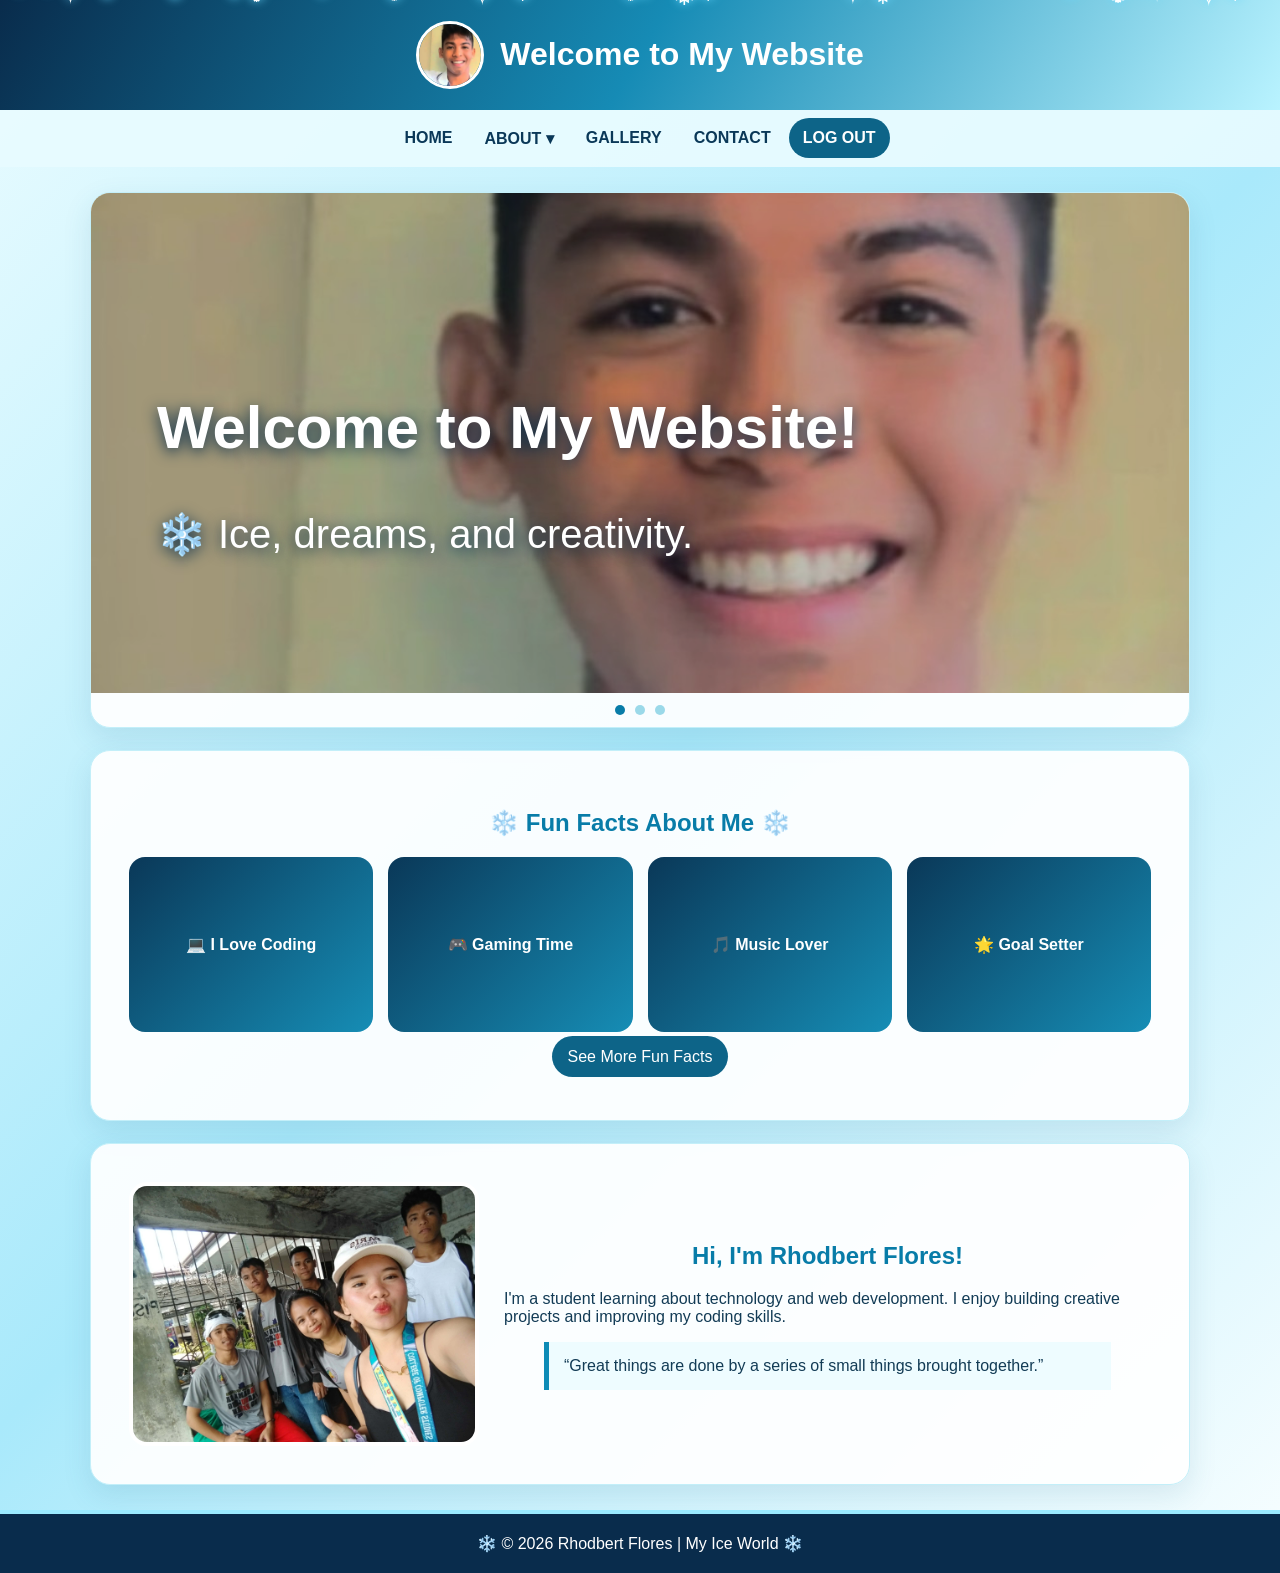
<file: index.html>
<!DOCTYPE html><html lang="en"><head><meta charset="UTF-8"><meta name="viewport" content="width=device-width, initial-scale=1"><title>Home | Rhodbert's Ice World</title><link rel="stylesheet" href="style.css"></head><body><header><img src="IMAGES/1.jpg" alt="Icy image"><h1>Welcome to My Website</h1></header><nav><ul><li><a href="index.html">HOME</a></li><li class="dropdown"><a href="#">ABOUT ▾</a><div class="dropdown-content"><a href="skills.html">Skills I'm Developing</a><a href="goals.html">My Goals as a Student</a><a href="funfacts.html">Fun Facts About Me</a></div></li><li><a href="gallery.html">GALLERY</a></li><li><a href="contact.html">CONTACT</a></li><li><a href="#" class="logout-button" onclick="confirmLogout();return false">LOG OUT</a></li></ul></nav><main><section style="padding:0;overflow:hidden"><div class="slider"><div class="slides"><div class="slide"><img src="IMAGES/1.jpg" alt="Snowy ice landscape"><div class="text-overlay"><h2>Welcome to My Website!</h2><p>❄️ Ice, dreams, and creativity.</p></div></div><div class="slide"><img src="IMAGES/2.jpg" alt="Frozen mountains"><div class="text-overlay"><h2>Explore My World</h2><p>Every day is a chance to learn.</p></div></div><div class="slide"><img src="IMAGES/3.jpg" alt="Winter landscape"><div class="text-overlay"><h2>Stay Cool. Dream Big.</h2><p>Welcome to Rhodbert's Ice World!</p></div></div></div><div class="dots"><span class="dot active"></span><span class="dot"></span><span class="dot"></span></div></div></section><section><h2>❄️ Fun Facts About Me ❄️</h2><div class="funfact-container"><div class="funfact-card" onclick="this.classList.toggle(&quot;flipped&quot;)"><div class="funfact-inner"><div class="funfact-front">💻 I Love Coding</div><div class="funfact-back">I enjoy HTML, CSS, and JavaScript.</div></div></div><div class="funfact-card" onclick="this.classList.toggle(&quot;flipped&quot;)"><div class="funfact-inner"><div class="funfact-front">🎮 Gaming Time</div><div class="funfact-back">Games help me relax.</div></div></div><div class="funfact-card" onclick="this.classList.toggle(&quot;flipped&quot;)"><div class="funfact-inner"><div class="funfact-front">🎵 Music Lover</div><div class="funfact-back">Music makes coding fun.</div></div></div><div class="funfact-card" onclick="this.classList.toggle(&quot;flipped&quot;)"><div class="funfact-inner"><div class="funfact-front">🌟 Goal Setter</div><div class="funfact-back">I keep improving my skills.</div></div></div></div><p style="text-align:center"><a class="btn" href="funfacts.html">See More Fun Facts</a></p></section><section class="profile-row"><img src="IMAGES/4.jpg" alt="Profile photo placeholder"><div><h2>Hi, I'm Rhodbert Flores!</h2><p>I'm a student learning about technology and web development. I enjoy building creative projects and improving my coding skills.</p><blockquote>“Great things are done by a series of small things brought together.”</blockquote></div></section></main><footer>❄️ © 2026 Rhodbert Flores | My Ice World ❄️</footer><script src="script.js"></script><script>let sl=document.querySelector('.slides'),dots=[...document.querySelectorAll('.dot')],si=0;setInterval(()=>{si=(si+1)%3;sl.style.transform='translateX(-'+si*100+'%)';dots.forEach((d,i)=>d.classList.toggle('active',i===si))},7000)</script></body></html>
</file>
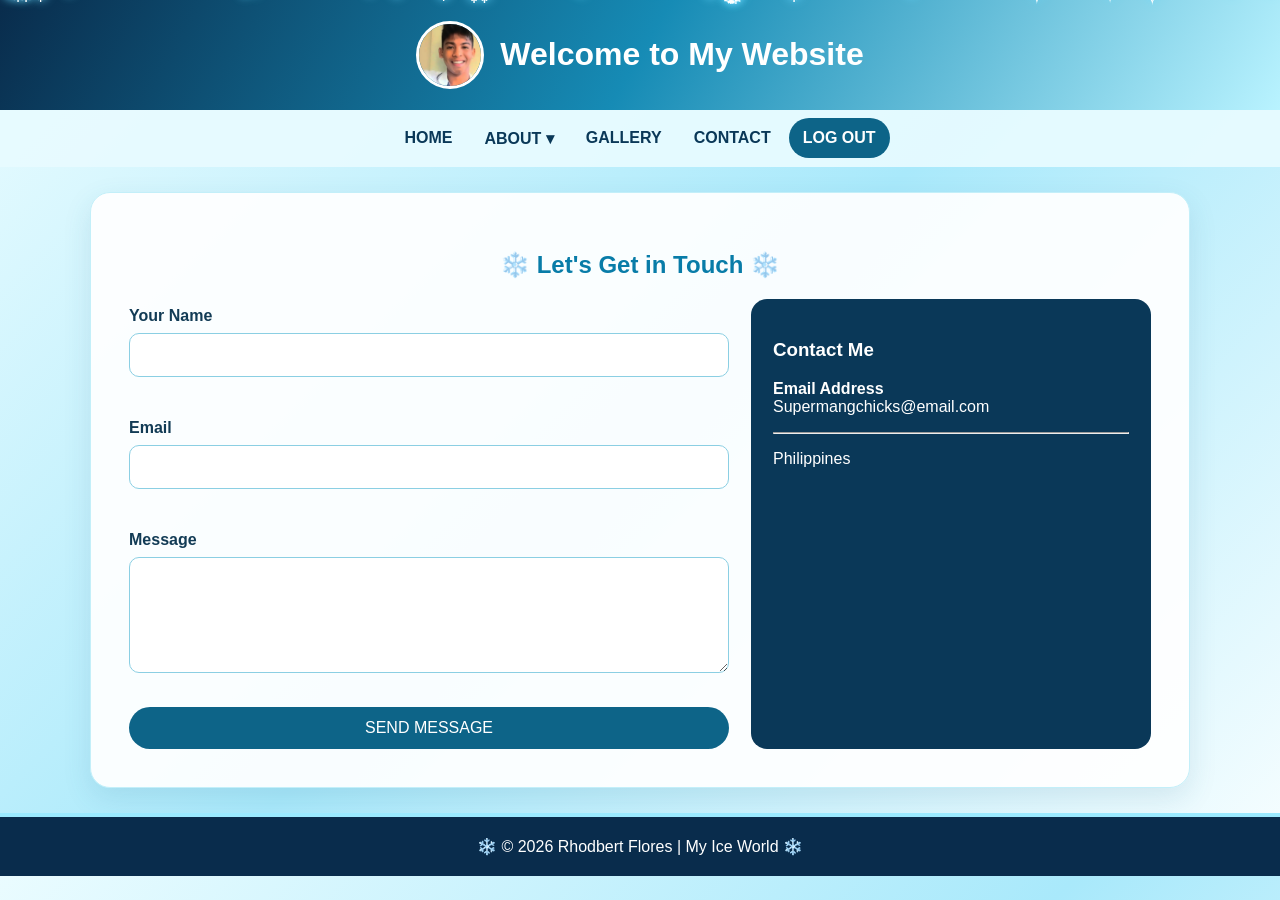
<file: contact.html>
<!DOCTYPE html><html lang="en"><head><meta charset="UTF-8"><meta name="viewport" content="width=device-width, initial-scale=1"><title>Contact | Rhodbert</title><link rel="stylesheet" href="style.css"></head><body><header><img src="IMAGES/1.jpg" alt="Icy image"><h1>Welcome to My Website</h1></header><nav><ul><li><a href="index.html">HOME</a></li><li class="dropdown"><a href="#">ABOUT ▾</a><div class="dropdown-content"><a href="skills.html">Skills I'm Developing</a><a href="goals.html">My Goals as a Student</a><a href="funfacts.html">Fun Facts About Me</a></div></li><li><a href="gallery.html">GALLERY</a></li><li><a href="contact.html">CONTACT</a></li><li><a href="#" class="logout-button" onclick="confirmLogout();return false">LOG OUT</a></li></ul></nav><main><section><h2>❄️ Let's Get in Touch ❄️</h2><div class="contact-layout"><form id="contactForm" class="contact-form" novalidate><label for="name">Your Name</label><input id="name"><span class="error" id="nameError"></span><label for="email">Email</label><input id="email" type="email"><span class="error" id="emailError"></span><label for="message">Message</label><textarea id="message" rows="5"></textarea><span class="error" id="messageError"></span><button type="submit">SEND MESSAGE</button></form><aside class="contact-details"><h3>Contact Me</h3><p><b>Email Address</b><br>Supermangchicks@email.com</p><hr><p>Philippines</p></aside></div></section></main><footer>❄️ © 2026 Rhodbert Flores | My Ice World ❄️</footer><script src="script.js"></script><script>document.getElementById('contactForm').addEventListener('submit',e=>{e.preventDefault();let ok=true,n=document.getElementById('name'),em=document.getElementById('email'),m=document.getElementById('message');document.querySelectorAll('.error').forEach(x=>x.textContent='');if(!n.value.trim()){document.getElementById('nameError').textContent='Name is required';ok=false}if(!/^[^\s@]+@[^\s@]+\.[^\s@]+$/.test(em.value.trim())){document.getElementById('emailError').textContent='Enter a valid email';ok=false}if(!m.value.trim()){document.getElementById('messageError').textContent='Message is required';ok=false}if(ok){alert('Form validated! This demo does not send email.');e.target.reset()}})</script></body></html>
</file>
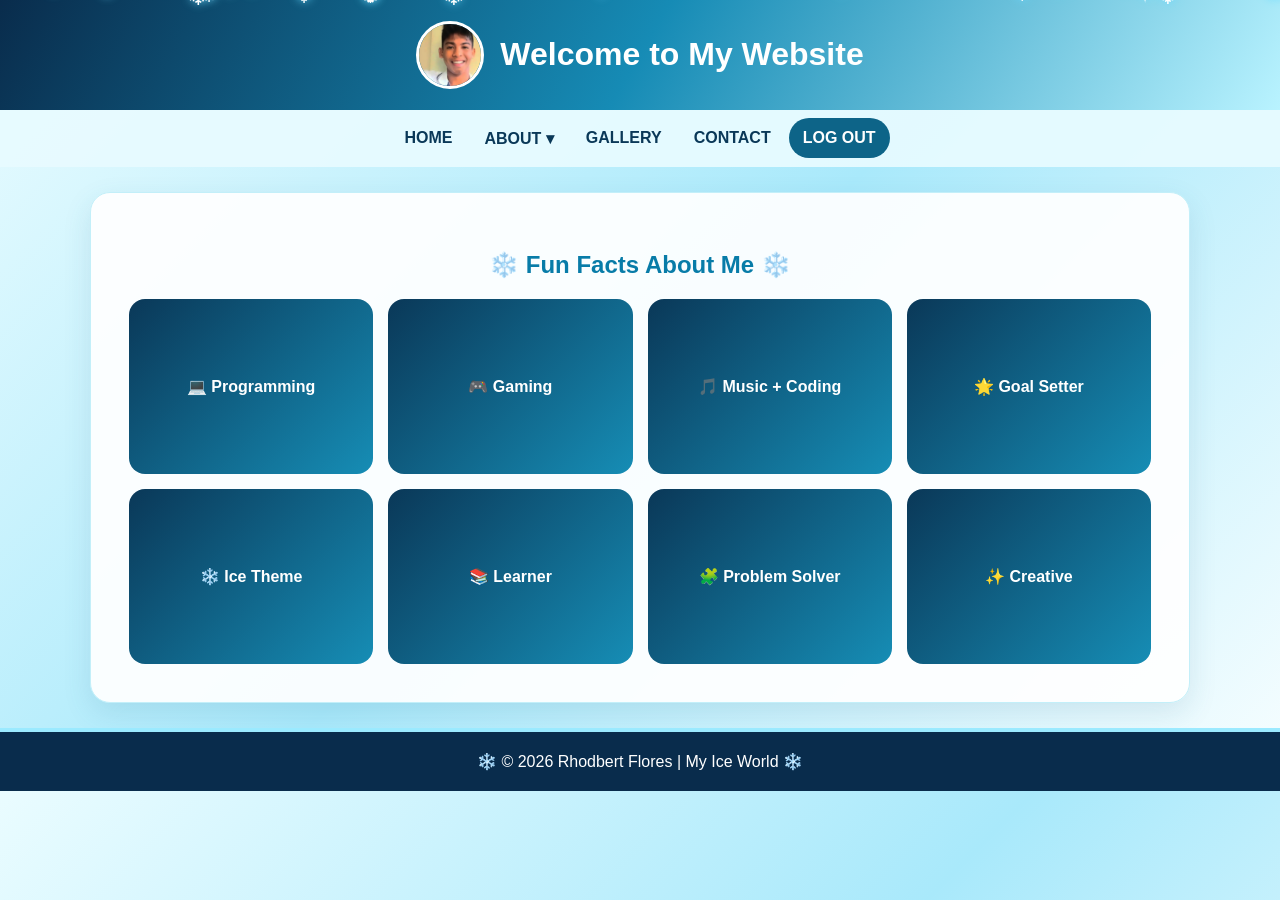
<file: funfacts.html>
<!DOCTYPE html><html lang="en"><head><meta charset="UTF-8"><meta name="viewport" content="width=device-width, initial-scale=1"><title>Fun Facts | Rhodbert</title><link rel="stylesheet" href="style.css"></head><body><header><img src="IMAGES/1.jpg" alt="Icy image"><h1>Welcome to My Website</h1></header><nav><ul><li><a href="index.html">HOME</a></li><li class="dropdown"><a href="#">ABOUT ▾</a><div class="dropdown-content"><a href="skills.html">Skills I'm Developing</a><a href="goals.html">My Goals as a Student</a><a href="funfacts.html">Fun Facts About Me</a></div></li><li><a href="gallery.html">GALLERY</a></li><li><a href="contact.html">CONTACT</a></li><li><a href="#" class="logout-button" onclick="confirmLogout();return false">LOG OUT</a></li></ul></nav><main><section><h2>❄️ Fun Facts About Me ❄️</h2><div class="funfact-container"><div class="funfact-card" onclick="this.classList.toggle(&quot;flipped&quot;)"><div class="funfact-inner"><div class="funfact-front">💻 Programming</div><div class="funfact-back">I like learning how websites work.</div></div></div><div class="funfact-card" onclick="this.classList.toggle(&quot;flipped&quot;)"><div class="funfact-inner"><div class="funfact-front">🎮 Gaming</div><div class="funfact-back">Gaming helps me relax.</div></div></div><div class="funfact-card" onclick="this.classList.toggle(&quot;flipped&quot;)"><div class="funfact-inner"><div class="funfact-front">🎵 Music + Coding</div><div class="funfact-back">Music makes study time fun.</div></div></div><div class="funfact-card" onclick="this.classList.toggle(&quot;flipped&quot;)"><div class="funfact-inner"><div class="funfact-front">🌟 Goal Setter</div><div class="funfact-back">I like tracking progress.</div></div></div><div class="funfact-card" onclick="this.classList.toggle(&quot;flipped&quot;)"><div class="funfact-inner"><div class="funfact-front">❄️ Ice Theme</div><div class="funfact-back">I love icy blue designs.</div></div></div><div class="funfact-card" onclick="this.classList.toggle(&quot;flipped&quot;)"><div class="funfact-inner"><div class="funfact-front">📚 Learner</div><div class="funfact-back">Every project teaches me.</div></div></div><div class="funfact-card" onclick="this.classList.toggle(&quot;flipped&quot;)"><div class="funfact-inner"><div class="funfact-front">🧩 Problem Solver</div><div class="funfact-back">I enjoy fixing errors.</div></div></div><div class="funfact-card" onclick="this.classList.toggle(&quot;flipped&quot;)"><div class="funfact-inner"><div class="funfact-front">✨ Creative</div><div class="funfact-back">I like personalizing projects.</div></div></div></div></section></main><footer>❄️ © 2026 Rhodbert Flores | My Ice World ❄️</footer><script src="script.js"></script></body></html>
</file>
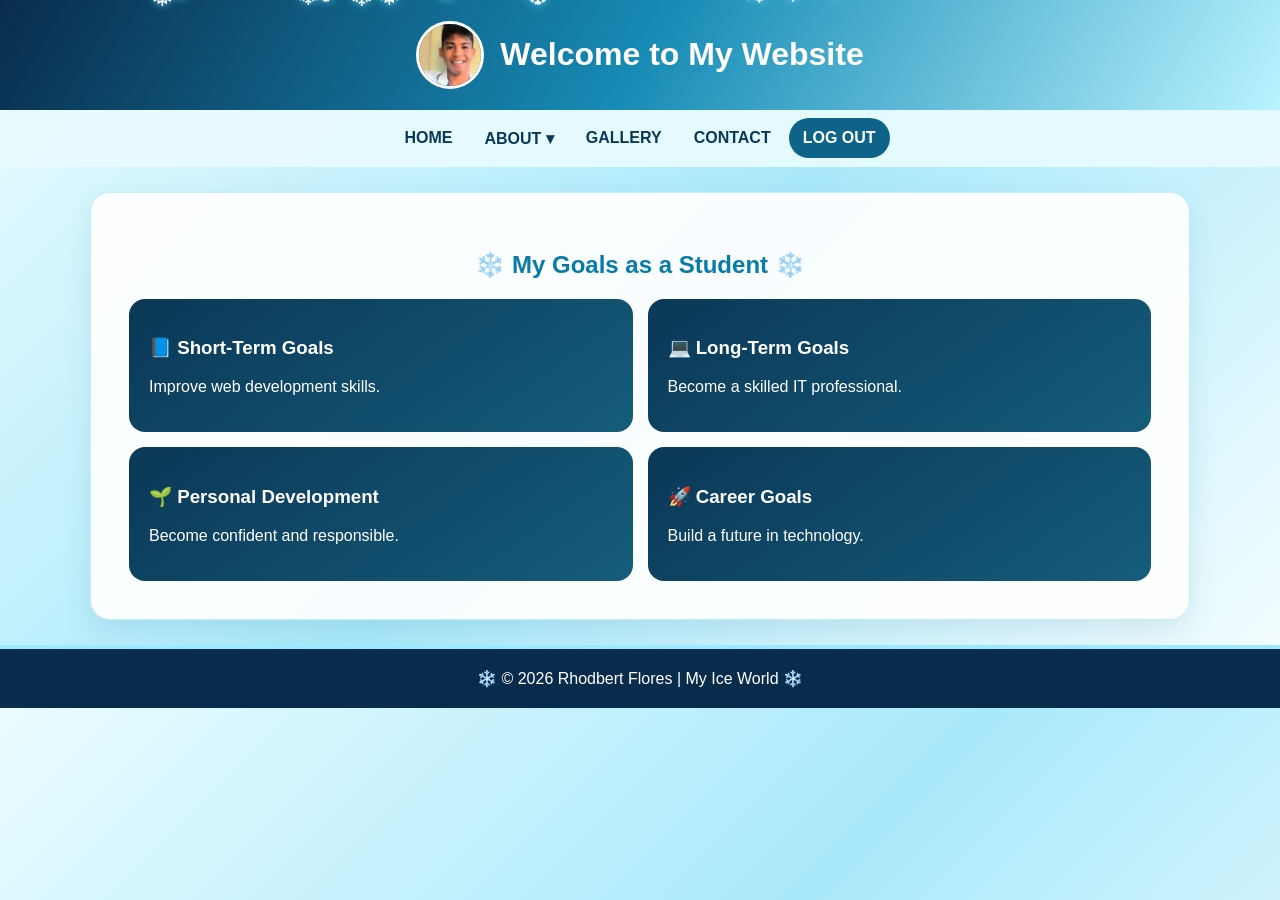
<file: goals.html>
<!DOCTYPE html><html lang="en"><head><meta charset="UTF-8"><meta name="viewport" content="width=device-width, initial-scale=1"><title>Goals | Rhodbert</title><link rel="stylesheet" href="style.css"></head><body><header><img src="IMAGES/1.jpg" alt="Icy image"><h1>Welcome to My Website</h1></header><nav><ul><li><a href="index.html">HOME</a></li><li class="dropdown"><a href="#">ABOUT ▾</a><div class="dropdown-content"><a href="skills.html">Skills I'm Developing</a><a href="goals.html">My Goals as a Student</a><a href="funfacts.html">Fun Facts About Me</a></div></li><li><a href="gallery.html">GALLERY</a></li><li><a href="contact.html">CONTACT</a></li><li><a href="#" class="logout-button" onclick="confirmLogout();return false">LOG OUT</a></li></ul></nav><main><section><h2>❄️ My Goals as a Student ❄️</h2><div class="grid"><div class="card" onclick="toggleGoalDetails(&quot;g1&quot;)"><h3>📘 Short-Term Goals</h3><p>Improve web development skills.</p><div id="g1" class="goal-details">Practice coding and complete projects.</div></div><div class="card" onclick="toggleGoalDetails(&quot;g2&quot;)"><h3>💻 Long-Term Goals</h3><p>Become a skilled IT professional.</p><div id="g2" class="goal-details">Build useful websites and keep learning.</div></div><div class="card" onclick="toggleGoalDetails(&quot;g3&quot;)"><h3>🌱 Personal Development</h3><p>Become confident and responsible.</p><div id="g3" class="goal-details">Manage time and communicate clearly.</div></div><div class="card" onclick="toggleGoalDetails(&quot;g4&quot;)"><h3>🚀 Career Goals</h3><p>Build a future in technology.</p><div id="g4" class="goal-details">Study, gain experience, and create projects.</div></div></div></section></main><footer>❄️ © 2026 Rhodbert Flores | My Ice World ❄️</footer><script src="script.js"></script></body></html>
</file>
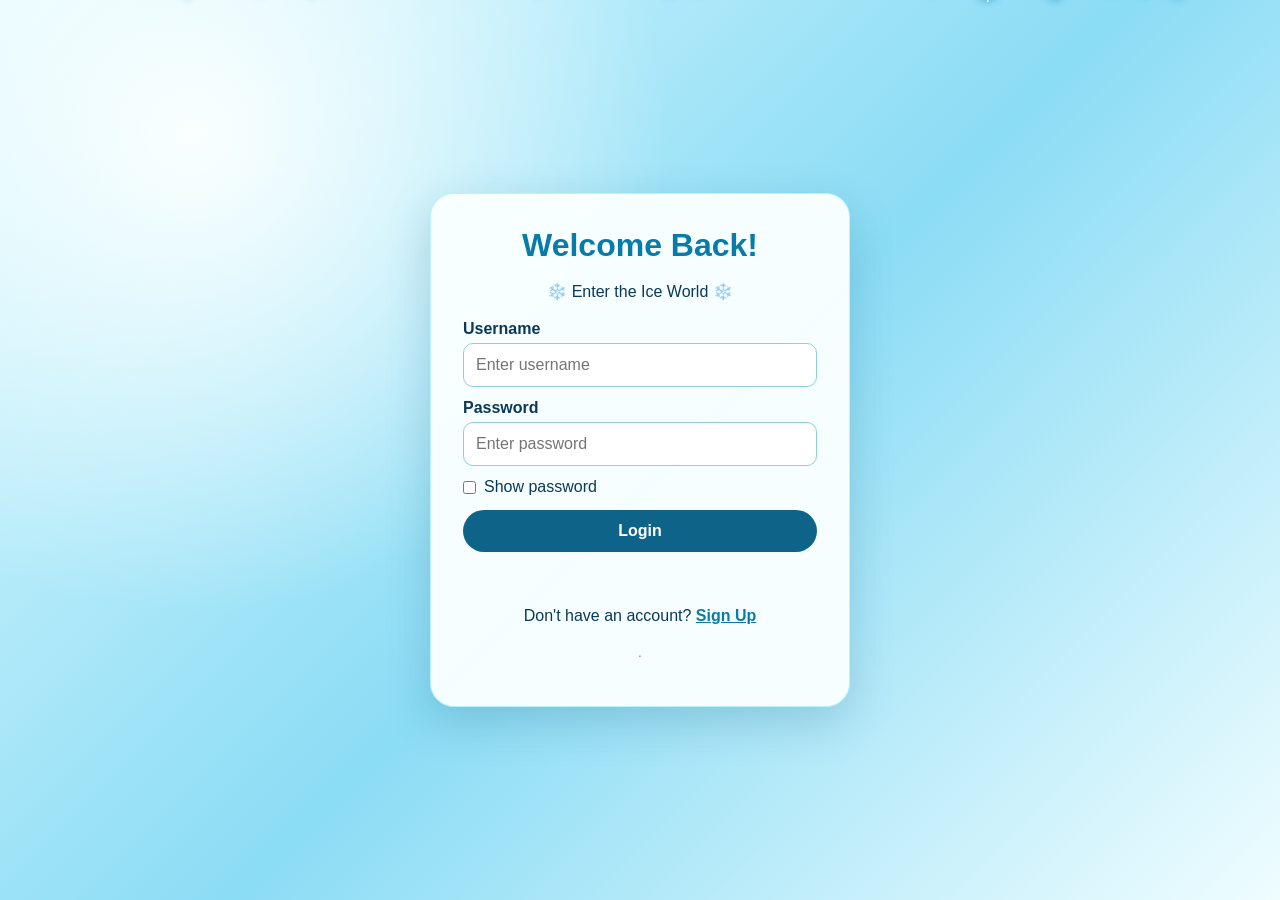
<file: login.html>
<!doctype html><html lang="en"><head><meta charset="UTF-8"><meta name="viewport" content="width=device-width,initial-scale=1"><title>Login | Rhodbert Ice World</title><link rel="stylesheet" href="login_style.css"></head><body><div class="form-container"><h1 id="formTitle">Welcome Back!</h1><p>❄️ Enter the Ice World ❄️</p><form id="authForm"><label for="username">Username</label><input id="username" type="text" required placeholder="Enter username"><label for="password">Password</label><input id="password" type="password" required placeholder="Enter password"><div id="confirmWrap" hidden><label for="confirmPassword">Confirm password</label><input id="confirmPassword" type="password"></div><div class="show-password" id="showPasswordWrap"><input type="checkbox" id="showPassword"><label for="showPassword">Show password</label></div><button id="submitButton">Login</button><p id="errorMessage"></p></form><p id="toggleText">Don't have an account? <a href="#" id="toggleLink">Sign Up</a></p><p class="small">.</p></div><script src="auth.js"></script><script src="script.js"></script></body></html>
</file>
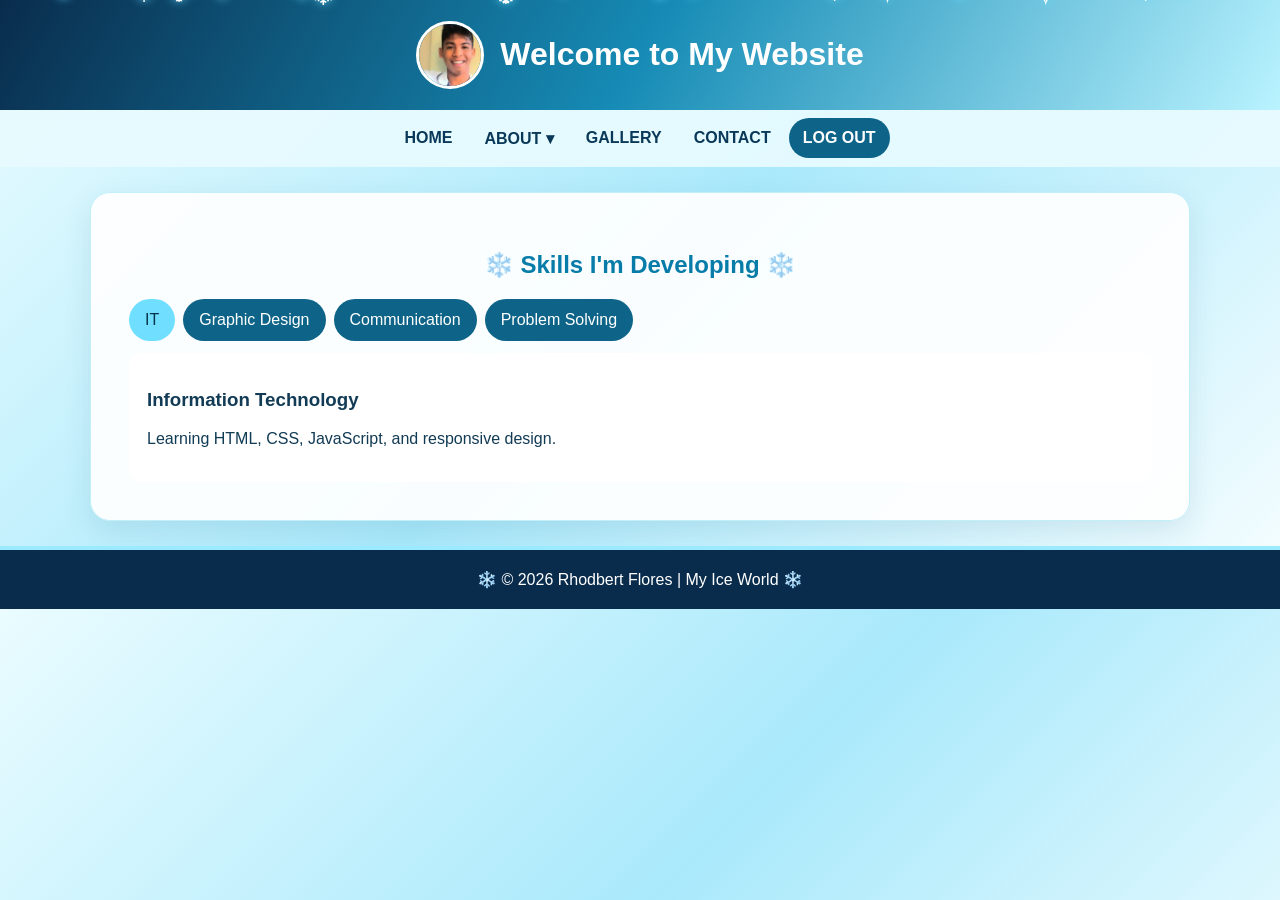
<file: skills.html>
<!DOCTYPE html><html lang="en"><head><meta charset="UTF-8"><meta name="viewport" content="width=device-width, initial-scale=1"><title>Skills | Rhodbert</title><link rel="stylesheet" href="style.css"></head><body><header><img src="IMAGES/1.jpg" alt="Icy image"><h1>Welcome to My Website</h1></header><nav><ul><li><a href="index.html">HOME</a></li><li class="dropdown"><a href="#">ABOUT ▾</a><div class="dropdown-content"><a href="skills.html">Skills I'm Developing</a><a href="goals.html">My Goals as a Student</a><a href="funfacts.html">Fun Facts About Me</a></div></li><li><a href="gallery.html">GALLERY</a></li><li><a href="contact.html">CONTACT</a></li><li><a href="#" class="logout-button" onclick="confirmLogout();return false">LOG OUT</a></li></ul></nav><main><section><h2>❄️ Skills I'm Developing ❄️</h2><div class="tab"><button class="tablinks active" onclick="openTab(event,'it')">IT</button><button class="tablinks" onclick="openTab(event,'design')">Graphic Design</button><button class="tablinks" onclick="openTab(event,'speak')">Communication</button><button class="tablinks" onclick="openTab(event,'problem')">Problem Solving</button></div><div id="it" class="tabcontent" style="display:block"><h3>Information Technology</h3><p>Learning HTML, CSS, JavaScript, and responsive design.</p></div><div id="design" class="tabcontent"><h3>Graphic Design</h3><p>Practicing colors, typography, and layout.</p></div><div id="speak" class="tabcontent"><h3>Communication</h3><p>Sharing ideas clearly and confidently.</p></div><div id="problem" class="tabcontent"><h3>Problem Solving</h3><p>Finding and fixing errors through testing.</p></div></section></main><footer>❄️ © 2026 Rhodbert Flores | My Ice World ❄️</footer><script src="script.js"></script></body></html>
</file>
<file: style.css>
*{box-sizing:border-box}body{margin:0;font-family:'Trebuchet MS',Arial;background:linear-gradient(135deg,#eafcff,#a9e9fb,#f8feff);color:#123b55}header{display:flex;align-items:center;justify-content:center;gap:16px;padding:15px;background:linear-gradient(120deg,#092c4c,#168bb5,#b9f3ff);color:white;text-align:center}header img{width:68px;height:68px;object-fit:cover;border-radius:50%;border:3px solid white}nav{position:sticky;top:0;z-index:20;background:#e8fbffee}nav ul{display:flex;justify-content:center;flex-wrap:wrap;gap:4px;list-style:none;margin:0;padding:8px}nav li{position:relative}nav a{display:block;padding:11px 14px;text-decoration:none;color:#0a3858;font-weight:bold;border-radius:20px}nav a:hover{background:#b9f3ff}.dropdown-content{display:none;position:absolute;top:100%;left:0;min-width:200px;background:white;box-shadow:0 8px 20px #1234}.dropdown:hover .dropdown-content{display:block}.dropdown-content a{border-radius:0}.logout-button{background:#0d6488;color:white!important}main{width:min(1100px,94%);margin:25px auto}section{padding:clamp(20px,4vw,38px);margin:22px 0;background:#ffffffed;border:1px solid #c3eff9;border-radius:20px;box-shadow:0 10px 28px #246b8a20}h2{text-align:center;color:#087ca8}.slider{overflow:hidden}.slides{display:flex;transition:transform .6s}.slide{position:relative;min-width:100%;height:clamp(250px,45vw,500px)}.slide img{width:100%;height:100%;object-fit:cover}.slide:after{content:'';position:absolute;inset:0;background:#062b4944}.text-overlay{position:absolute;z-index:2;left:6%;top:30%;color:white;font-size:clamp(1.3rem,4vw,2.5rem);text-shadow:0 3px 15px #062b49}.text-overlay h2{color:white}.dots{text-align:center;padding:8px}.dot{display:inline-block;width:10px;height:10px;background:#9bd9e9;border-radius:50%;margin:0 5px}.dot.active{background:#087ca8}.funfact-container{display:grid;grid-template-columns:repeat(4,1fr);gap:15px}.funfact-card{perspective:900px;cursor:pointer}.funfact-inner{height:175px;position:relative;transform-style:preserve-3d;transition:transform .7s}.funfact-card:hover .funfact-inner,.funfact-card.flipped .funfact-inner{transform:rotateY(180deg)}.funfact-front,.funfact-back{position:absolute;inset:0;display:flex;align-items:center;justify-content:center;text-align:center;padding:15px;color:white;border-radius:16px;backface-visibility:hidden;background:linear-gradient(135deg,#0a3858,#168db5);font-weight:bold}.funfact-back{transform:rotateY(180deg);background:linear-gradient(135deg,#5bc9eb,#1379a4)}.profile-row{display:grid;grid-template-columns: minmax(200px,350px) 1fr;gap:25px;align-items:center}.profile-row img{width:100%;max-height:350px;object-fit:cover;border:4px solid white;border-radius:18px}blockquote{padding:15px;border-left:5px solid #0d8bb6;background:#eefcff}.grid{display:grid;grid-template-columns:repeat(2,1fr);gap:15px}.card{padding:20px;border-radius:16px;background:linear-gradient(145deg,#0b3857,#155c7b);color:white;cursor:pointer}.goal-details{display:none}.goal-details.active{display:block}.tab{display:flex;flex-wrap:wrap;gap:8px}.tab button,button,.btn{border:0;border-radius:22px;padding:12px 16px;background:#0d6488;color:white;font:inherit;cursor:pointer;text-decoration:none}.tab button.active,.tab button:hover,button:hover,.btn:hover{background:#70dfff;color:#07324b}.tabcontent{display:none;background:white;padding:18px;border-radius:12px;margin-top:12px}.gallery{display:grid;grid-template-columns:repeat(3,1fr);gap:16px}.gallery-item{text-align:center;margin:0}.gallery img{width:100%;height:210px;object-fit:cover;border-radius:14px;border:3px solid white;cursor:pointer}.lightbox{display:none;position:fixed;inset:0;z-index:100;background:#021521f2;align-items:center;justify-content:center;padding:55px}.lightbox.open{display:flex}.lightbox-content{max-width:95%;max-height:80vh;object-fit:contain;border:3px solid #b9f3ff}.close,.prev,.next{position:absolute;width:46px;height:46px;font-size:28px}.close{right:15px;top:15px}.prev{left:12px;top:50%}.next{right:12px;top:50%}.contact-layout{display:grid;grid-template-columns:1.2fr .8fr;gap:22px}.contact-form{display:flex;flex-direction:column;gap:8px}label{font-weight:bold;margin-top:8px}input,textarea{padding:12px;border:1px solid #8bcfe3;border-radius:10px;font:inherit}.error{color:#b12d46;min-height:18px}.contact-details{background:#0a3858;color:white;padding:22px;border-radius:16px;overflow-wrap:anywhere}footer{text-align:center;padding:20px;background:#092c4c;color:white;border-top:4px solid #9beaff}.snow{position:fixed;inset:0;pointer-events:none;z-index:999;overflow:hidden}.snowflake{position:absolute;top:-20px;color:white;text-shadow:0 0 8px #68d9ff;animation:fall linear infinite}@keyframes fall{to{transform:translateY(110vh) rotate(360deg)}}@media(max-width:800px){.funfact-container{grid-template-columns:repeat(2,1fr)}.gallery{grid-template-columns:repeat(2,1fr)}.profile-row,.contact-layout{grid-template-columns:1fr}}@media(max-width:520px){.funfact-container,.gallery,.grid{grid-template-columns:1fr}nav a{padding:9px;font-size:13px}}
</file>
<file: login_style.css>
/* Responsive login page — fixed for WebCode mobile and desktop preview */
*{box-sizing:border-box}
html{width:100%;min-height:100%;margin:0;overflow-x:hidden;-webkit-text-size-adjust:100%}
body{position:relative;width:100%;max-width:100%;min-width:0;min-height:100vh;min-height:100dvh;margin:0;padding:24px;display:flex;align-items:center;justify-content:center;overflow-x:hidden;font-family:'Trebuchet MS',Arial,sans-serif;color:#0a3858;background:#dffaff;background-image:radial-gradient(circle at 15% 15%,#faffff 0,transparent 36%),linear-gradient(135deg,#dffaff 0%,#8bdcf5 52%,#effdff 100%);background-repeat:no-repeat;background-size:cover;background-attachment:fixed}
.form-container{position:relative;z-index:1;flex:0 1 420px;width:100%;max-width:420px;min-width:0;margin:auto;padding:clamp(20px,5vw,32px);background:rgba(250,255,255,.96);border:1px solid #b9f3ff;border-radius:24px;box-shadow:0 15px 45px rgba(21,92,123,.22);text-align:center;overflow-wrap:anywhere}
.form-container h1{margin:0 0 12px;color:#087ca8;font-size:clamp(1.55rem,5vw,2rem);line-height:1.2}
.form-container p{line-height:1.5}
.form-container label{display:block;text-align:left;margin:12px 0 5px;font-weight:bold}
#username,#password,#confirmPassword{display:block;width:100%;max-width:100%;min-width:0;padding:12px;border:1px solid #8bcfe3;border-radius:10px;font:inherit;background:#fff;color:#123b55}
.show-password{display:flex;align-items:center;justify-content:flex-start;gap:8px;margin-top:12px}
.show-password input{flex:0 0 auto;margin:0}
.show-password label{margin:0;font-weight:normal}
button{display:block;width:100%;max-width:100%;padding:12px;margin-top:14px;border:0;border-radius:22px;background:#0d6488;color:white;font:inherit;font-weight:bold;cursor:pointer}
button:hover{background:#087ca8}
a{color:#087ca8;font-weight:bold}
#errorMessage{min-height:20px;color:#b12d46;overflow-wrap:anywhere}
.small{font-size:12px;color:#557488}
.snow{position:fixed;inset:0;width:100%;height:100%;max-width:100vw;overflow:hidden;pointer-events:none;z-index:0}
.snowflake{position:absolute;top:-24px;color:#eaffff;text-shadow:0 0 8px #168bb5;animation:fall linear infinite;white-space:nowrap}
@keyframes fall{to{transform:translate3d(0,110vh,0) rotate(360deg)}}
@media(max-width:520px){body{padding:16px;align-items:center}.form-container{padding:22px 20px;border-radius:20px}.form-container p{font-size:15px}}
@media(max-height:520px) and (orientation:landscape){body{align-items:flex-start;padding:14px}.form-container{margin:auto}}
@media(prefers-reduced-motion:reduce){*,*::before,*::after{animation-duration:.01ms!important;animation-iteration-count:1!important;scroll-behavior:auto!important}}
</file>
